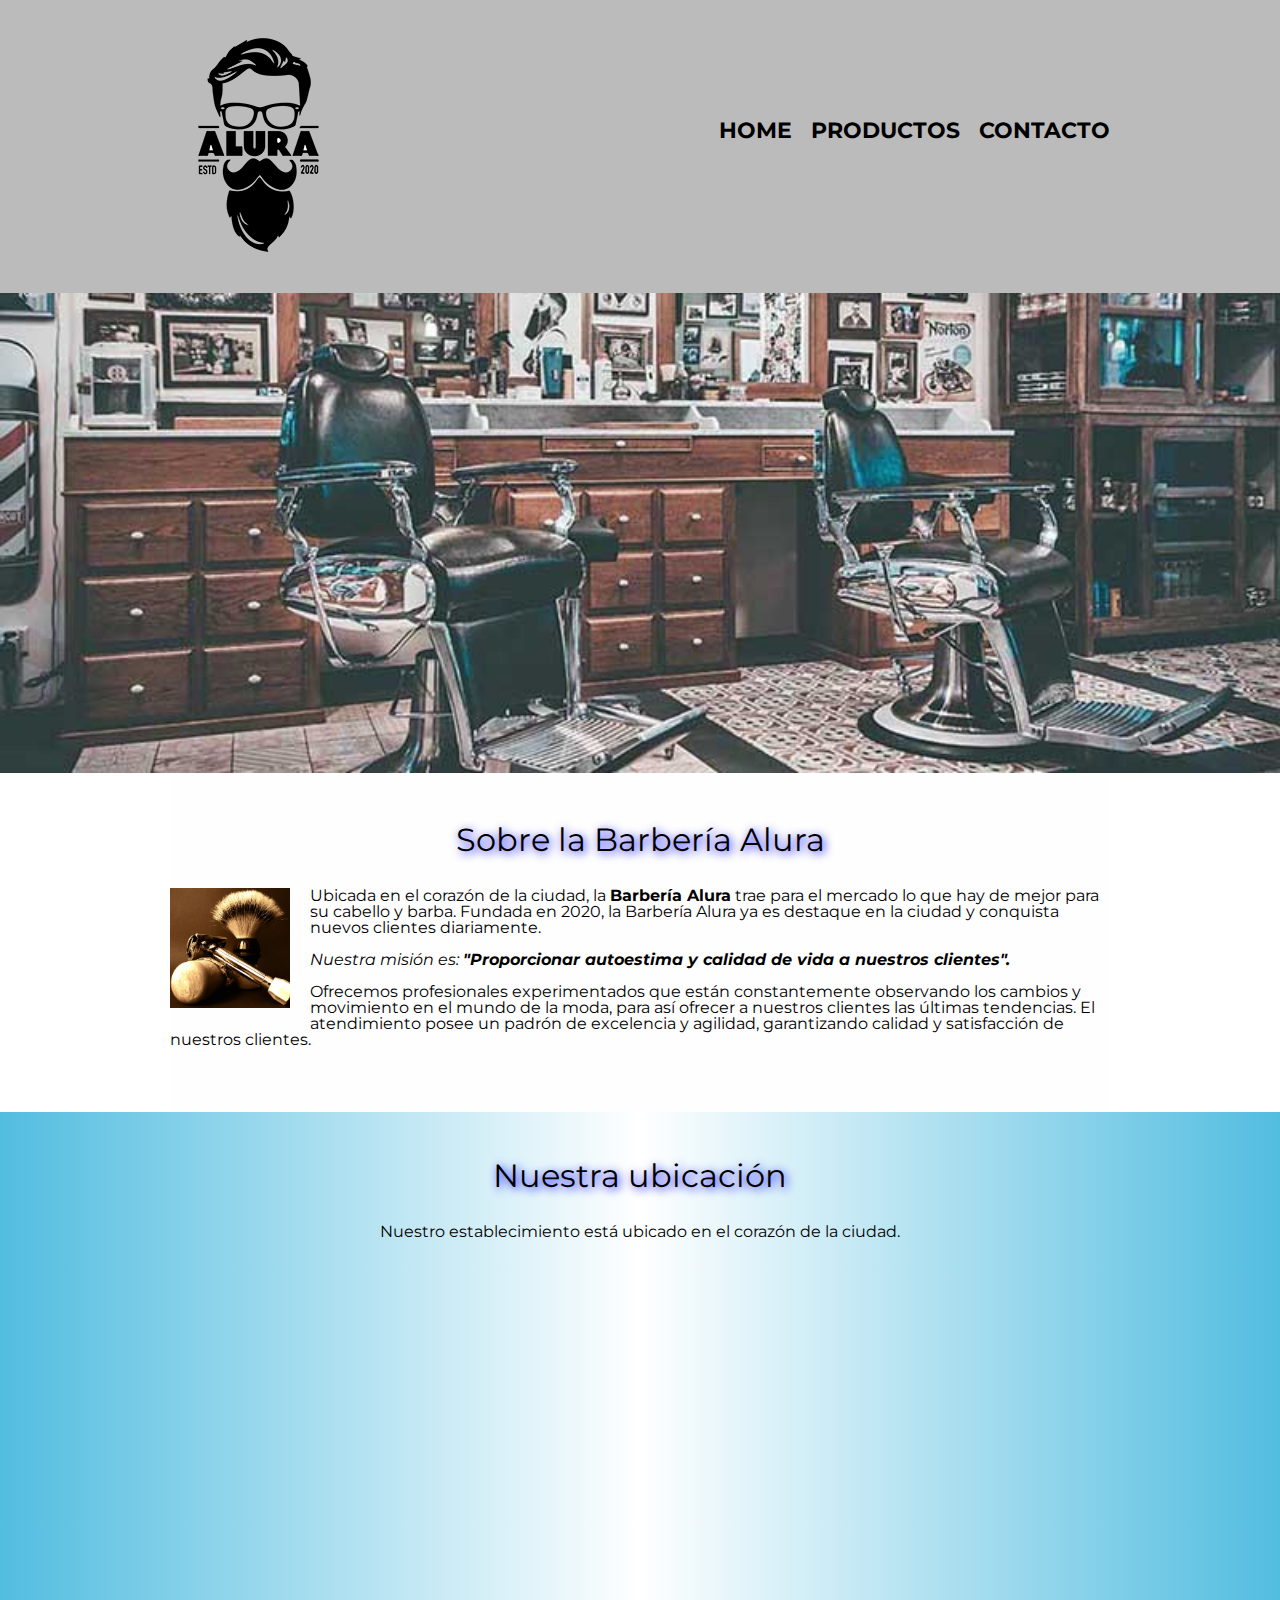
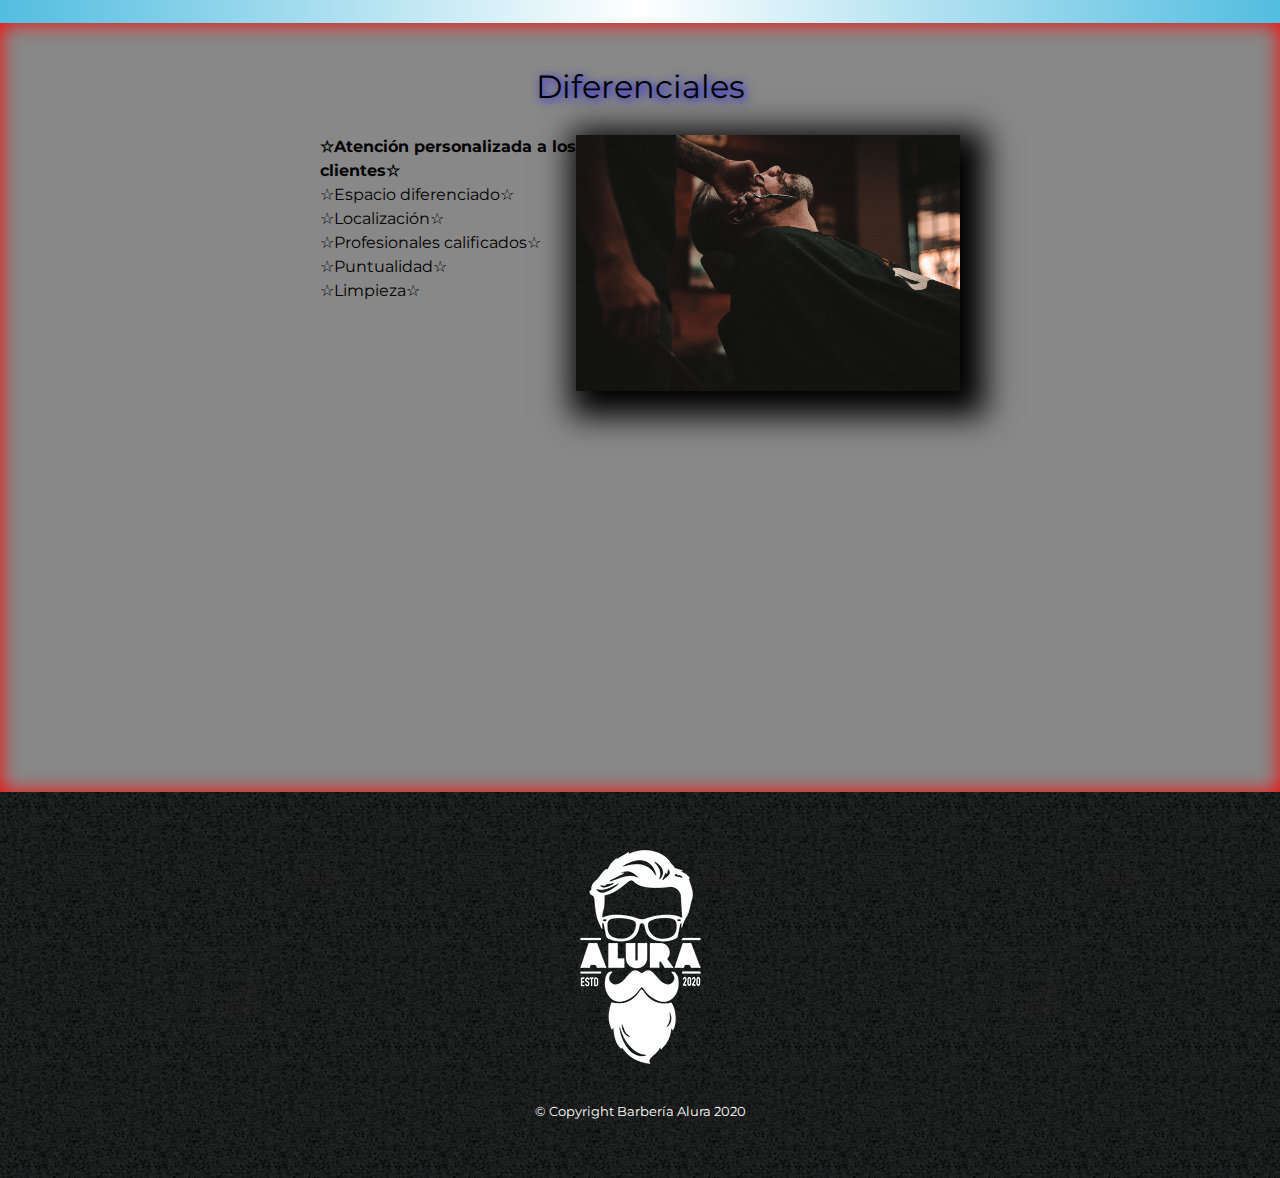
<file: Index.html>
<!DOCTYPE html>
<html lang="ES">
    <head>

        <meta charset="UTF-8">
        <meta name="viewport" content="width-device-width">
        <title>Barbería Alura</title>
        <link rel="stylesheet" href="reset.css">
        <link rel="stylesheet" href="Style.css">
        <link href="https://fonts.googleapis.com/css2?family=Montserrat:wght@300&display=swap" rel="stylesheet">
    </head> 

    <body>

        <header>
            <div class="caja">
                <h1> <img src="imagenes/logo.png"></h1>
                <nav>
                    <ul class="navegacion">
                        <li><a href="Index.html">Home</a></li>
                        <li><a href="Productos.html">Productos</a></li>
                        <li><a href="Contacto.html">Contacto</a></li>
                    </ul>
                </nav>
            </div>
        </header>
            
        <img class="banner" src="banner.jpg">

        <main>
            <section class="principal">

                <h2 class="titulo-principal">Sobre la Barbería Alura</h2>
                <img src="utensilios.jpg" class="utensilios" alt="utensilios">
      
                <p>Ubicada en el corazón de la ciudad, la <strong>Barbería Alura</strong> trae para el mercado lo que hay de mejor para su cabello y barba. Fundada en 2020, la Barbería Alura ya es destaque en la ciudad y conquista nuevos clientes diariamente. </p>
      
                <p id="mision"><em>Nuestra misión es: <strong>"Proporcionar autoestima y calidad de vida a nuestros clientes".</strong></em></p>
      
                <p>Ofrecemos profesionales experimentados que están constantemente observando los cambios y movimiento en el mundo de la moda, para así ofrecer a nuestros clientes las últimas tendencias. El atendimiento posee un padrón de excelencia y agilidad, garantizando calidad y satisfacción de nuestros clientes.</p>
                          
            </section>
            <section class="mapa">
                <h3 class="titulo-principal">Nuestra ubicación</h3>
                <p>Nuestro establecimiento está ubicado en el corazón de la ciudad.</p>
                <div class="mapa-contenido">
                    <iframe src="https://www.google.com/maps/embed?pb=!1m18!1m12!1m3!1d3656.4079775627674!2d-46.63682678554229!3d-23.589697068523282!2m3!1f0!2f0!3f0!3m2!1i1024!2i768!4f13.1!3m3!1m2!1s0x94ce5bd9bb943bf5%3A0x6f642995c970f0fe!2scaelum%20alura!5e0!3m2!1ses!2sar!4v1671739778048!5m2!1ses!2sar" width="100%" height="300" style="border:0;" allowfullscreen="" loading="lazy" referrerpolicy="no-referrer-when-downgrade"></iframe>
                </div>
            </section>
            <section class="diferenciales">
      
                  <h3 class="titulo-principal">Diferenciales</h3>
                  <div class="contenido-diferenciales">
                    <ul class="lista-diferenciales">
                        <li class="items">Atención personalizada a los clientes</li>
                        <li class="items">Espacio diferenciado</li>
                        <li class="items">Localización</li>
                        <li class="items">Profesionales calificados</li>
                        <li class="items">Puntualidad</li>
                        <li class="items">Limpieza</li>
                    </ul><img src="diferenciales.jpg" class="imagen-diferenciales">
                  </div>
                  <div class="video">
                    <iframe width="100%" height="315" src="https://www.youtube.com/embed/wcVVXUV0YUY" title="YouTube video player" frameborder="0" allow="accelerometer; autoplay; clipboard-write; encrypted-media; gyroscope; picture-in-picture" allowfullscreen></iframe>
                  </div>
            </section>

        </main>

        <footer>
            <img src="imagenes/logo-blanco.png">
            <p class="copyright">&copy Copyright Barbería Alura 2020</p>
        </footer>
    </body>
</html>
</file>
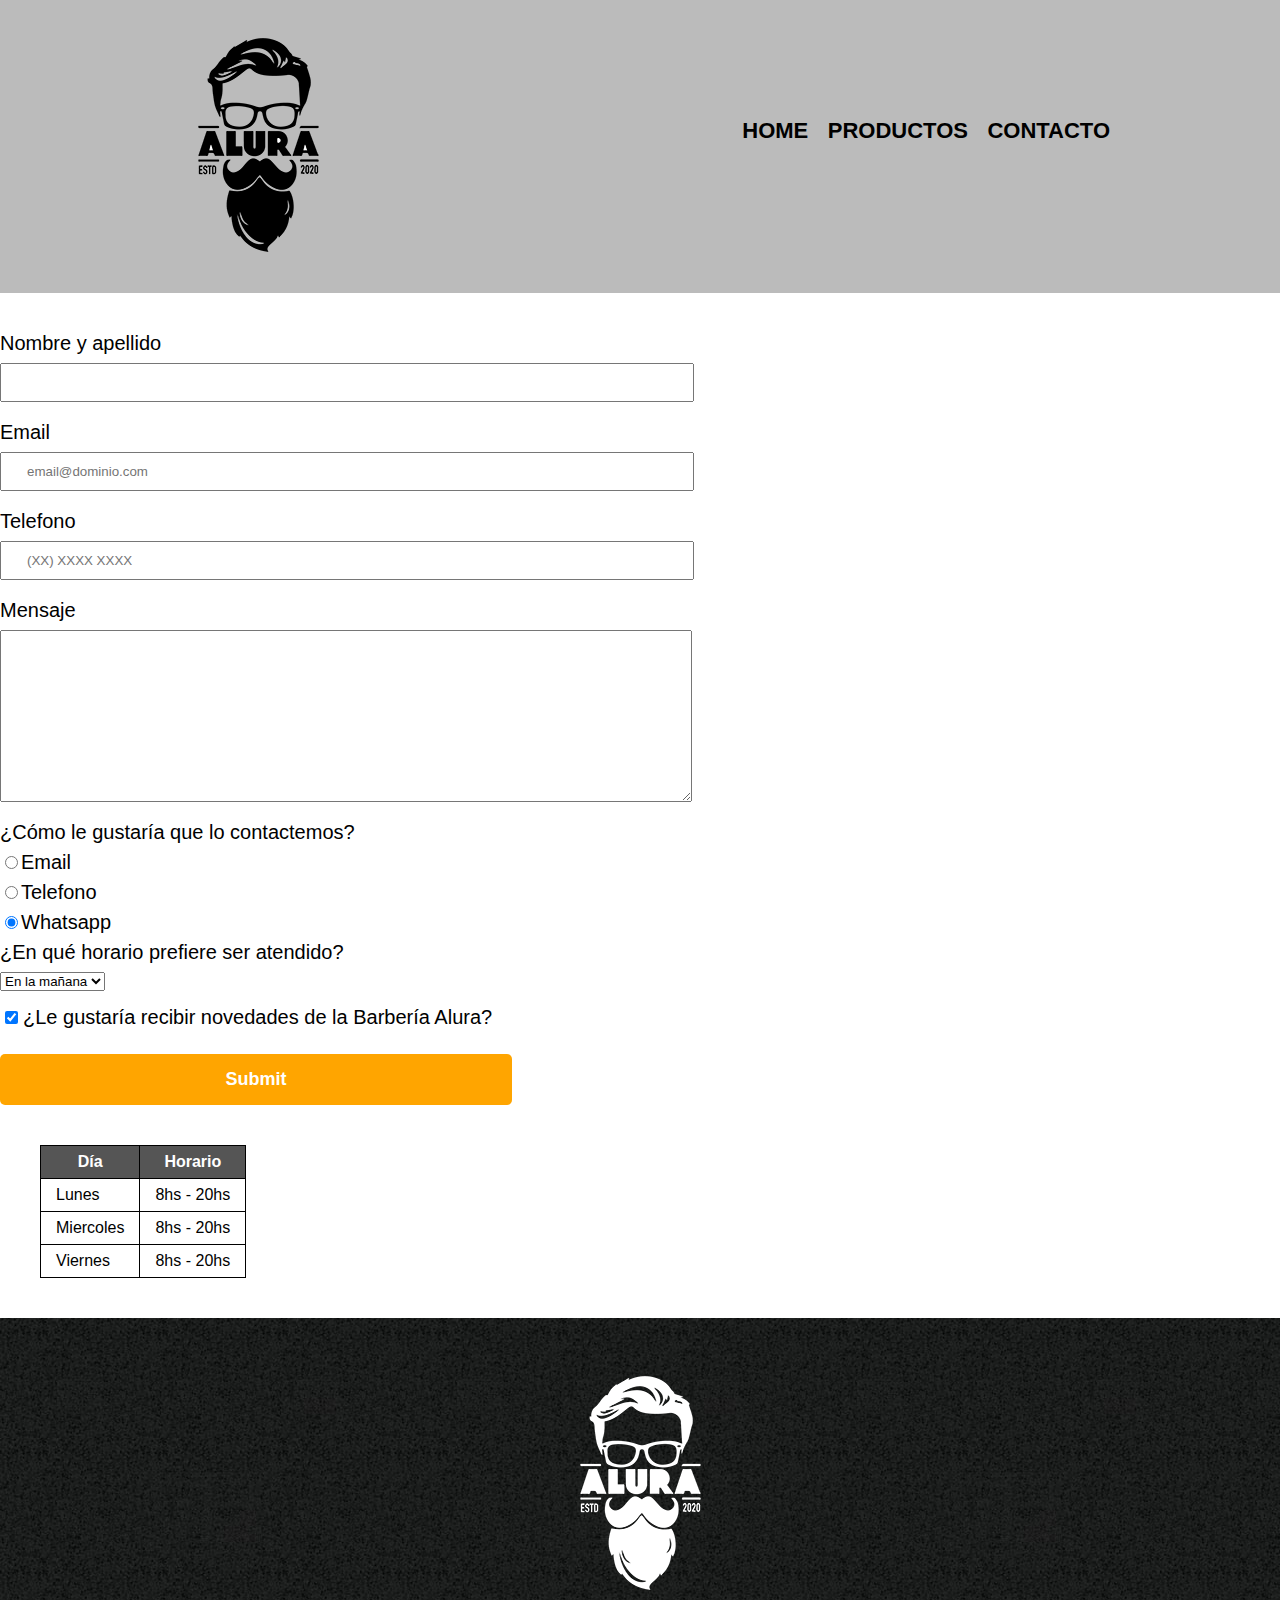
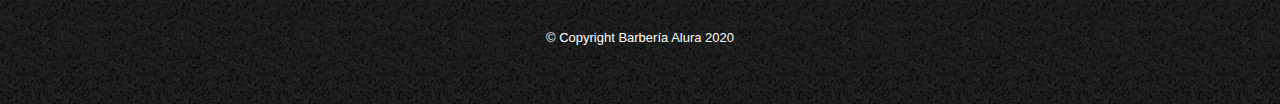
<file: Contacto.html>
<!DOCTYPE html>

<html>
    <head>
        <meta charset="UTF-8">
        <meta name="viewport" content="width-device-width">
        <title>Contacto - Barbería Alura</title>
        <link rel="stylesheet" href="reset.css">
        <link rel="stylesheet" href="Style.css">
    </head>
    <body>
        <header>
            <div class="caja">
                <h1> <img src="imagenes/logo.png" alt="Logo de la Barbería Alura"></h1>
                <nav>
                    <ul class="navegacion">
                        <li><a href="Index.html">Home</a></li>
                        <li><a href="Productos.html">Productos</a></li>
                        <li><a href="Contacto.html">Contacto</a></li>
                    </ul>
                </nav>
            </div>
        </header>
        <main>
            <form>
                <label for="nombreyapellido">Nombre y apellido</label>
                <input type="text" id="nombreyapellido" class="input-padron" required>

                <label for="email">Email</label>
                <input type="email" id="email" class="input-padron" required placeholder="email@dominio.com">

                <label for="telefono">Telefono</label>
                <input type="number" id="telefono" class="input-padron" required placeholder="(XX) XXXX XXXX">

                <label for="mensaje">Mensaje</label>
                <textarea cols="70" rows="10" id="mensaje" class="input-padron" required></textarea>

                <fieldset>
                    <legend>¿Cómo le gustaría que lo contactemos?</legend>

                    <label for="radio-email"><input type="radio" name="contacto" id="radio-email" value="email">Email</label>
                    
                    <label for="radio-telefono"><input type="radio" name="contacto" id="radio-telefono" value="telefono">Telefono</label>
                    
                    <label for="radio-whatsapp"><input type="radio" checked name="contacto" id="radio-whatsapp" value="whatsapp">Whatsapp</label>
                    
                </fieldset>

                <fieldset>
                    <legend>¿En qué horario prefiere ser atendido?</legend>
                    <select>
                        <option>En la mañana</option>
                        <option>En la tarde</option>
                        <option>En la noche</option>
                    </select>
                </fieldset>

                <label><input class="checkbox" checked type="checkbox">¿Le gustaría recibir novedades de la Barbería Alura?</label>

                <input type="submit" class="enviar">
            </form>
            <table>
                <thead>
                    <tr>
                        <th>Día</td>
                        <th>Horario</td>
                    </tr>
                </thead>
                <tbody>
                    <tr>    
                        <td>Lunes</td>
                        <td>8hs - 20hs</td>
                    </tr>
                    <tr>
                        <td>Miercoles</td>
                        <td>8hs - 20hs</td>
                    </tr>
                    <tr>
                        <td>Viernes</td>
                        <td>8hs - 20hs</td>
                    </tr>        
                </tbody>
            </table>
        </main>
        <footer>
            <img src="imagenes/logo-blanco.png" alt="Logo de la Barbería Alura">
            <p class="copyright">&copy Copyright Barbería Alura 2020</p>
        </footer>
    </body>
</html>
</file>
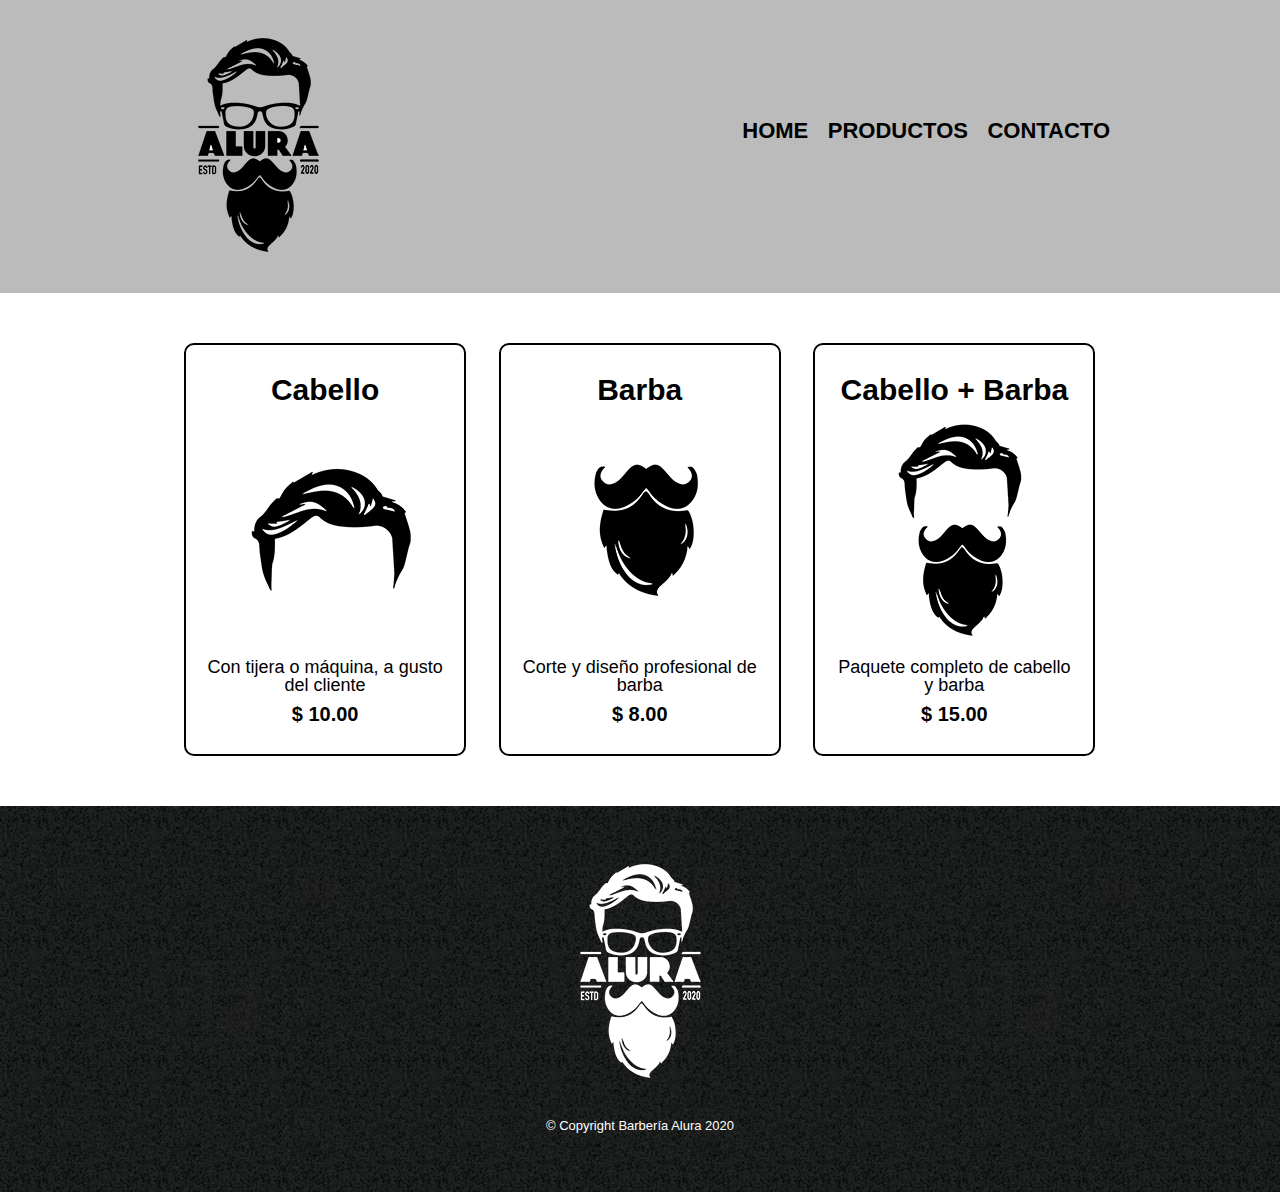
<file: Productos.html>
<!DOCTYPE html>
<html>
    <head>

        <meta charset="UTF-8">
        <meta name="viewport" content="width-device-width">
        <title>Productos - Barbería Alura</title>
        <link rel="stylesheet" href="reset.css">
        <link rel="stylesheet" href="Style.css">
    </head>

    <body>
        <header>
            <div class="caja">
                <h1> <img src="imagenes/logo.png"></h1>
                <nav>
                    <ul class="navegacion">
                        <li><a href="Index.html">Home</a></li>
                        <li><a href="Productos.html">Productos</a></li>
                        <li><a href="Contacto.html">Contacto</a></li>
                    </ul>
                </nav>
            </div>
        </header>
        <main>
            <ul class="productos">
                <li>
                    <h2>Cabello</h2>
                    <img src="imagenes/cabello.jpg">
                    <p class="producto-descripcion">Con tijera o máquina, a gusto del cliente</p>
                    <p class="producto-precio">$ 10.00</p>
                    </li>
                <li>
                    <h2>Barba</h2>
                    <img src="imagenes/barba.jpg">
                    <p class="producto-descripcion">Corte y diseño profesional de barba</p>
                    <p class="producto-precio">$ 8.00</p>
                    </li>
                <li>
                    <h2>Cabello + Barba</h2>
                    <img src="imagenes/cabello+barba.jpg">
                    <p class="producto-descripcion">Paquete completo de cabello y barba</p>
                    <p class="producto-precio">$ 15.00</p>
                    </li>
            </ul>
        </main>
        <footer>
            <img src="imagenes/logo-blanco.png">
            <p class="copyright">&copy Copyright Barbería Alura 2020</p>
        </footer>
    </body>
</html>
</file>
<file: Style.css>
body{
    font-family: 'Montserrat', sans-serif;
}
header{
    background-color: #BBBBBB;
    padding: 20px 0;
}
.caja{
    width: 940px;
    position: relative;
    margin: 0 auto;
}
nav{
    position: absolute;
    top: 100px;
    right: 0;
}
nav li{
display: inline;
margin: 0 0 0 15px;
}
nav a{
    text-transform: uppercase;
    color: black;
    font-weight: bold;
    font-size: 22px;
    text-decoration: none;
}
nav a:hover{
    color: #C78C69;
    text-decoration: underline;
}
.productos{
    width: 940px;
    margin: 0 auto;
    padding: 50px;
}
.productos li{
    display: inline-block;
    text-align: center;
    width: 30%;
    vertical-align: top;
    margin: 0 1.5%;
    padding: 30px 20px;
    box-sizing: border-box;
    border: 2px solid #000000;
    border-radius: 10px;
}
.productos li:hover{
    border-color: #C78C69;
}
.productos li:active{
    border-color: #068C19;
}
.productos h2{
    font-size: 30px;
    font-weight: bold;
}
.productos li:hover h2{
    font-size: 33px;
}
.producto-descripcion{
    font-size: 18px;
}
.producto-precio{
    font-size: 20px;
    font-weight: bold;
    margin-top: 10px;
}
footer{
    text-align: center;
    background: url(imagenes/bg.jpg);
    padding: 40px;
}
.copyright{
    color: #FFFFFF;
    font-size: 13px;
    margin: 20px;
}
form{
    margin: 40px 0;
}
form label, form legend{
    display: block;
    font-size: 20px;
    margin: 0 0 10px;
}
.input-padron{
    display: block;
    margin: 0 0 20px;
    padding: 10px 25px;
    width: 50%;
}
.checkbox{
    margin: 20px 5px;
}
.enviar{
    width: 40%;
    padding: 15px 0;
    font-size: 18px;
    font-weight: bold;
    color: white;
    background: orange;
    border: none;
    border-radius: 5px;
    transition: 1s all;
}
.enviar:hover{
    background: darkorange;
    transform: scale(1.2);
}
table{
    margin: 40px 40px;
}
thead{
    background: #555555;
    color: white;
    font-weight: bold;
}
td, th{
    border: 1px solid #000000;
    padding: 8px 15px;
}

/* CSS para el Index*/

.banner{
    width: 100%;
}
.principal{
    padding: 3em 0;
    background: #FEFEFE;
    width: 940px;
    margin: 0 auto;
}
.titulo-principal{
    text-align: center;
    font-size: 2em;
    margin: 0 0 1em;
    clear: left;
    text-shadow: 2px 2px 10px blue;
}
.principal p{
    margin: 0 0 1em;
}
.principal strong{
    font-weight: bold;
}
.principal em{
    font-style: italic;
}
.utensilios{
    width: 120px;
    float: left;
    margin: 0 20px 20px 0;
}
.mapa{
    padding: 3em 0;
    background: linear-gradient(90deg, rgb(82, 189, 224), white, rgb(82, 189, 224));
}
.mapa p{
    margin: 0 0 2em;
    text-align: center;
}
.mapa-contenido{
    width: 940px;
    margin: 0 auto;
}
.diferenciales{
    padding: 3em 0;
    background: #888888;
    box-shadow: inset 0 0 20px red;
}
.contenido-diferenciales{
    width: 640px;
    margin: 0 auto;
}
.lista-diferenciales{
    width: 40%;
    margin: 0 auto;
    display: inline-block;
    vertical-align: top;
}
.items{
    line-height: 1.5;
}
.items:before{
    content: "☆";
}
.items:after{
content: "☆";
}
.items:first-child{
    font-weight: bold;
}
.imagen-diferenciales{
    width: 60%;
    transition: 400ms;
    box-shadow: 10px 10px 30px 15px black;
}
.imagen-diferenciales:hover{
    opacity: 0.3;
}
.video{
    width: 560px;
    margin: 1em auto;
}
@media screen and (max-width:480px){
    
    h1{
        text-align: center;
    }
    nav{
        position: static;
    }
    .caja, .principal, .mapa-contenido, .contenido-diferenciales, .video{
        width: auto;
    }
    .lista-diferenciales, .imagen-diferenciales{
        width: 100%;
    }
}
</file>
